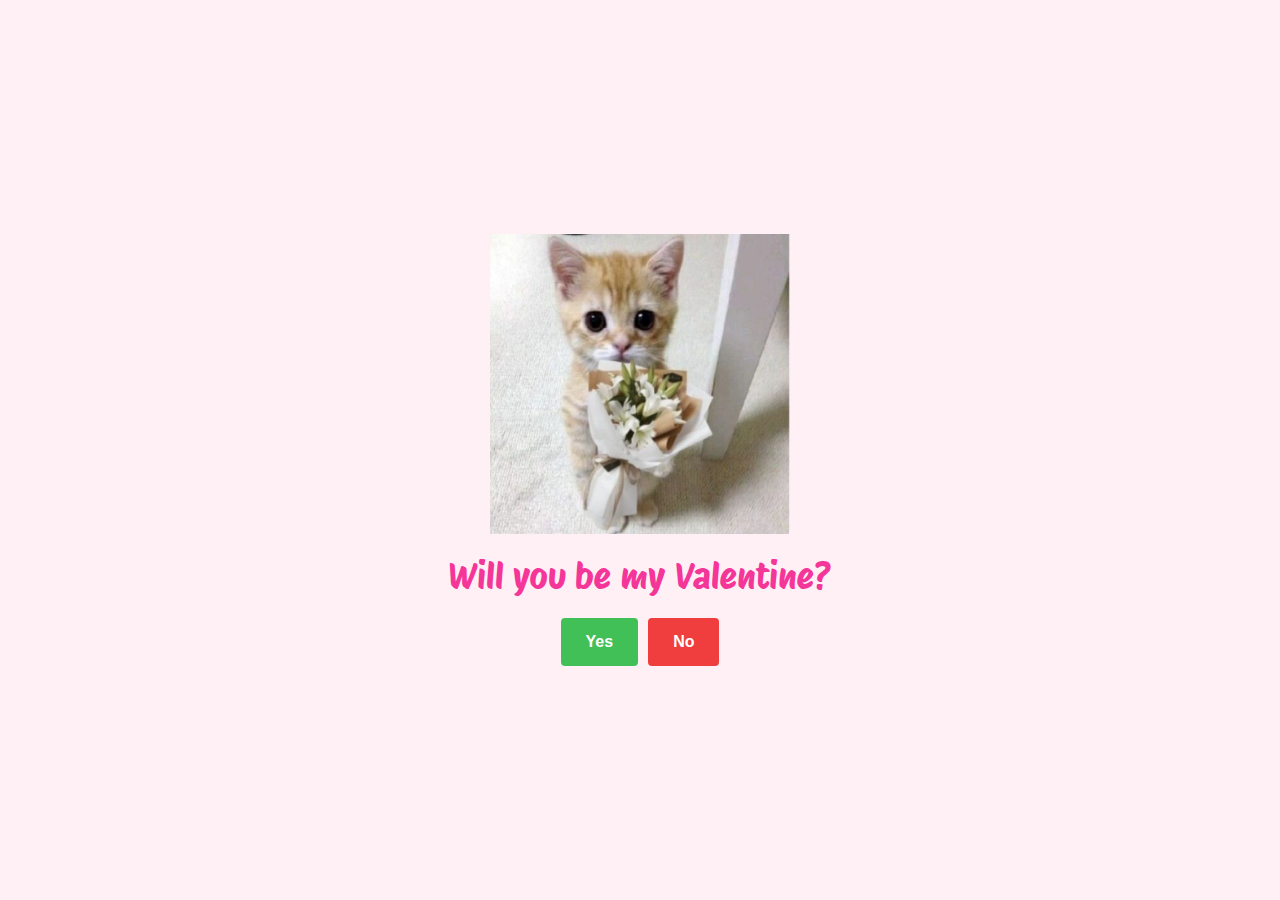
<file: _be-my-valentine/index.html>
<!DOCTYPE html>
<html lang="en">
  <head>
    <meta charset="UTF-8" />
    <meta name="viewport" content="width=device-width, initial-scale=1.0" />
    <link rel="preconnect" href="https://fonts.googleapis.com" />
    <link rel="preconnect" href="https://fonts.gstatic.com" crossorigin />
    <link
      href="https://fonts.googleapis.com/css2?family=Protest+Riot&display=swap"
      rel="stylesheet"
    />
    <link rel="stylesheet" href="style.css" />
    <title>Valentine</title>
  </head>
  <body>
    <main class="container">
      <img class="cat-img" src="img/cat-0.jpg" alt="Picture of a cat" />
      <p class="title">Will you be my Valentine?</p>
      <div class="buttons">
        <button type="button" class="btn btn--yes">Yes</button>
        <button type="button" class="btn btn--no">No</button>
      </div>
    </main>

    <script type="module" src="script.js"></script>
  </body>
</html>
</file>
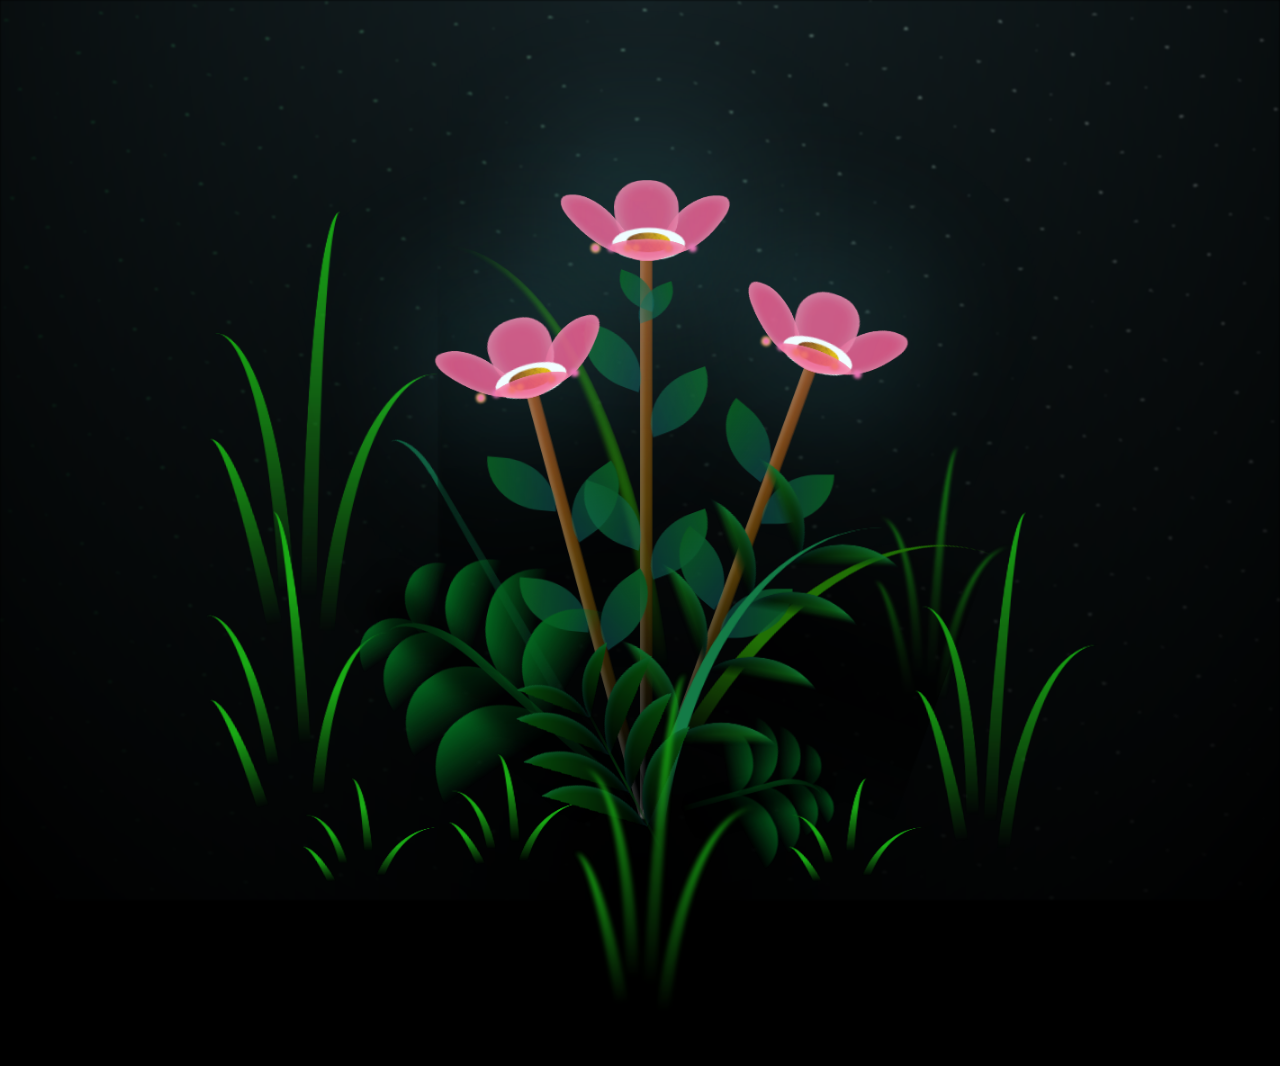
<file: flowers/index.html>
<!DOCTYPE html>
<html lang="en">
<head>
    <meta charset="UTF-8">
    <meta http-equiv="X-UA-Compatible" content="IE=edge">
    <meta name="viewport" content="width=device-width, initial-scale=1.0">
    <link rel="stylesheet" href="css/main.css">
    <link rel="icon" href="img/flowers.png" type="image/x-icon">
    <title>flowers</title>
</head>
<body class="container">
    <div class="night"></div>
    <div class="flowers">
      <div class="flower flower--1">
        <div class="flower__leafs flower__leafs--1">
          <div class="flower__leaf flower__leaf--1"></div>
          <div class="flower__leaf flower__leaf--2"></div>
          <div class="flower__leaf flower__leaf--3"></div>
          <div class="flower__leaf flower__leaf--4"></div>
          <div class="flower__white-circle"></div>
  
          <div class="flower__light flower__light--1"></div>
          <div class="flower__light flower__light--2"></div>
          <div class="flower__light flower__light--3"></div>
          <div class="flower__light flower__light--4"></div>
          <div class="flower__light flower__light--5"></div>
          <div class="flower__light flower__light--6"></div>
          <div class="flower__light flower__light--7"></div>
          <div class="flower__light flower__light--8"></div>
  
        </div>
        <div class="flower__line">
          <div class="flower__line__leaf flower__line__leaf--1"></div>
          <div class="flower__line__leaf flower__line__leaf--2"></div>
          <div class="flower__line__leaf flower__line__leaf--3"></div>
          <div class="flower__line__leaf flower__line__leaf--4"></div>
          <div class="flower__line__leaf flower__line__leaf--5"></div>
          <div class="flower__line__leaf flower__line__leaf--6"></div>
        </div>
      </div>
  
      <div class="flower flower--2">
        <div class="flower__leafs flower__leafs--2">
          <div class="flower__leaf flower__leaf--1"></div>
          <div class="flower__leaf flower__leaf--2"></div>
          <div class="flower__leaf flower__leaf--3"></div>
          <div class="flower__leaf flower__leaf--4"></div>
          <div class="flower__white-circle"></div>
  
          <div class="flower__light flower__light--1"></div>
          <div class="flower__light flower__light--2"></div>
          <div class="flower__light flower__light--3"></div>
          <div class="flower__light flower__light--4"></div>
          <div class="flower__light flower__light--5"></div>
          <div class="flower__light flower__light--6"></div>
          <div class="flower__light flower__light--7"></div>
          <div class="flower__light flower__light--8"></div>
  
        </div>
        <div class="flower__line">
          <div class="flower__line__leaf flower__line__leaf--1"></div>
          <div class="flower__line__leaf flower__line__leaf--2"></div>
          <div class="flower__line__leaf flower__line__leaf--3"></div>
          <div class="flower__line__leaf flower__line__leaf--4"></div>
        </div>
      </div>
  
      <div class="flower flower--3">
        <div class="flower__leafs flower__leafs--3">
          <div class="flower__leaf flower__leaf--1"></div>
          <div class="flower__leaf flower__leaf--2"></div>
          <div class="flower__leaf flower__leaf--3"></div>
          <div class="flower__leaf flower__leaf--4"></div>
          <div class="flower__white-circle"></div>
  
          <div class="flower__light flower__light--1"></div>
          <div class="flower__light flower__light--2"></div>
          <div class="flower__light flower__light--3"></div>
          <div class="flower__light flower__light--4"></div>
          <div class="flower__light flower__light--5"></div>
          <div class="flower__light flower__light--6"></div>
          <div class="flower__light flower__light--7"></div>
          <div class="flower__light flower__light--8"></div>
  
        </div>
        <div class="flower__line">
          <div class="flower__line__leaf flower__line__leaf--1"></div>
          <div class="flower__line__leaf flower__line__leaf--2"></div>
          <div class="flower__line__leaf flower__line__leaf--3"></div>
          <div class="flower__line__leaf flower__line__leaf--4"></div>
        </div>
      </div>
  
      <div class="grow-ans" style="--d:1.2s">
        <div class="flower__g-long">
          <div class="flower__g-long__top"></div>
          <div class="flower__g-long__bottom"></div>
        </div>
      </div>
  
      <div class="growing-grass">
        <div class="flower__grass flower__grass--1">
          <div class="flower__grass--top"></div>
          <div class="flower__grass--bottom"></div>
          <div class="flower__grass__leaf flower__grass__leaf--1"></div>
          <div class="flower__grass__leaf flower__grass__leaf--2"></div>
          <div class="flower__grass__leaf flower__grass__leaf--3"></div>
          <div class="flower__grass__leaf flower__grass__leaf--4"></div>
          <div class="flower__grass__leaf flower__grass__leaf--5"></div>
          <div class="flower__grass__leaf flower__grass__leaf--6"></div>
          <div class="flower__grass__leaf flower__grass__leaf--7"></div>
          <div class="flower__grass__leaf flower__grass__leaf--8"></div>
          <div class="flower__grass__overlay"></div>
        </div>
      </div>
  
      <div class="growing-grass">
        <div class="flower__grass flower__grass--2">
          <div class="flower__grass--top"></div>
          <div class="flower__grass--bottom"></div>
          <div class="flower__grass__leaf flower__grass__leaf--1"></div>
          <div class="flower__grass__leaf flower__grass__leaf--2"></div>
          <div class="flower__grass__leaf flower__grass__leaf--3"></div>
          <div class="flower__grass__leaf flower__grass__leaf--4"></div>
          <div class="flower__grass__leaf flower__grass__leaf--5"></div>
          <div class="flower__grass__leaf flower__grass__leaf--6"></div>
          <div class="flower__grass__leaf flower__grass__leaf--7"></div>
          <div class="flower__grass__leaf flower__grass__leaf--8"></div>
          <div class="flower__grass__overlay"></div>
        </div>
      </div>
  
      <div class="grow-ans" style="--d:2.4s">
        <div class="flower__g-right flower__g-right--1">
          <div class="leaf"></div>
        </div>
      </div>
  
      <div class="grow-ans" style="--d:2.8s">
        <div class="flower__g-right flower__g-right--2">
          <div class="leaf"></div>
        </div>
      </div>
  
      <div class="grow-ans" style="--d:2.8s">
        <div class="flower__g-front">
          <div class="flower__g-front__leaf-wrapper flower__g-front__leaf-wrapper--1">
            <div class="flower__g-front__leaf"></div>
          </div>
          <div class="flower__g-front__leaf-wrapper flower__g-front__leaf-wrapper--2">
            <div class="flower__g-front__leaf"></div>
          </div>
          <div class="flower__g-front__leaf-wrapper flower__g-front__leaf-wrapper--3">
            <div class="flower__g-front__leaf"></div>
          </div>
          <div class="flower__g-front__leaf-wrapper flower__g-front__leaf-wrapper--4">
            <div class="flower__g-front__leaf"></div>
          </div>
          <div class="flower__g-front__leaf-wrapper flower__g-front__leaf-wrapper--5">
            <div class="flower__g-front__leaf"></div>
          </div>
          <div class="flower__g-front__leaf-wrapper flower__g-front__leaf-wrapper--6">
            <div class="flower__g-front__leaf"></div>
          </div>
          <div class="flower__g-front__leaf-wrapper flower__g-front__leaf-wrapper--7">
            <div class="flower__g-front__leaf"></div>
          </div>
          <div class="flower__g-front__leaf-wrapper flower__g-front__leaf-wrapper--8">
            <div class="flower__g-front__leaf"></div>
          </div>
          <div class="flower__g-front__line"></div>
        </div>
      </div>
  
      <div class="grow-ans" style="--d:3.2s">
        <div class="flower__g-fr">
          <div class="leaf"></div>
          <div class="flower__g-fr__leaf flower__g-fr__leaf--1"></div>
          <div class="flower__g-fr__leaf flower__g-fr__leaf--2"></div>
          <div class="flower__g-fr__leaf flower__g-fr__leaf--3"></div>
          <div class="flower__g-fr__leaf flower__g-fr__leaf--4"></div>
          <div class="flower__g-fr__leaf flower__g-fr__leaf--5"></div>
          <div class="flower__g-fr__leaf flower__g-fr__leaf--6"></div>
          <div class="flower__g-fr__leaf flower__g-fr__leaf--7"></div>
          <div class="flower__g-fr__leaf flower__g-fr__leaf--8"></div>
        </div>
      </div>
  
      <div class="long-g long-g--0">
        <div class="grow-ans" style="--d:3s">
          <div class="leaf leaf--0"></div>
        </div>
        <div class="grow-ans" style="--d:2.2s">
          <div class="leaf leaf--1"></div>
        </div>
        <div class="grow-ans" style="--d:3.4s">
          <div class="leaf leaf--2"></div>
        </div>
        <div class="grow-ans" style="--d:3.6s">
          <div class="leaf leaf--3"></div>
        </div>
      </div>
  
      <div class="long-g long-g--1">
        <div class="grow-ans" style="--d:3.6s">
          <div class="leaf leaf--0"></div>
        </div>
        <div class="grow-ans" style="--d:3.8s">
          <div class="leaf leaf--1"></div>
        </div>
        <div class="grow-ans" style="--d:4s">
          <div class="leaf leaf--2"></div>
        </div>
        <div class="grow-ans" style="--d:4.2s">
          <div class="leaf leaf--3"></div>
        </div>
      </div>
  
      <div class="long-g long-g--2">
        <div class="grow-ans" style="--d:4s">
          <div class="leaf leaf--0"></div>
        </div>
        <div class="grow-ans" style="--d:4.2s">
          <div class="leaf leaf--1"></div>
        </div>
        <div class="grow-ans" style="--d:4.4s">
          <div class="leaf leaf--2"></div>
        </div>
        <div class="grow-ans" style="--d:4.6s">
          <div class="leaf leaf--3"></div>
        </div>
      </div>
  
      <div class="long-g long-g--3">
        <div class="grow-ans" style="--d:4s">
          <div class="leaf leaf--0"></div>
        </div>
        <div class="grow-ans" style="--d:4.2s">
          <div class="leaf leaf--1"></div>
        </div>
        <div class="grow-ans" style="--d:3s">
          <div class="leaf leaf--2"></div>
        </div>
        <div class="grow-ans" style="--d:3.6s">
          <div class="leaf leaf--3"></div>
        </div>
      </div>
  
      <div class="long-g long-g--4">
        <div class="grow-ans" style="--d:4s">
          <div class="leaf leaf--0"></div>
        </div>
        <div class="grow-ans" style="--d:4.2s">
          <div class="leaf leaf--1"></div>
        </div>
        <div class="grow-ans" style="--d:3s">
          <div class="leaf leaf--2"></div>
        </div>
        <div class="grow-ans" style="--d:3.6s">
          <div class="leaf leaf--3"></div>
        </div>
      </div>
  
      <div class="long-g long-g--5">
        <div class="grow-ans" style="--d:4s">
          <div class="leaf leaf--0"></div>
        </div>
        <div class="grow-ans" style="--d:4.2s">
          <div class="leaf leaf--1"></div>
        </div>
        <div class="grow-ans" style="--d:3s">
          <div class="leaf leaf--2"></div>
        </div>
        <div class="grow-ans" style="--d:3.6s">
          <div class="leaf leaf--3"></div>
        </div>
      </div>
  
      <div class="long-g long-g--6">
        <div class="grow-ans" style="--d:4.2s">
          <div class="leaf leaf--0"></div>
        </div>
        <div class="grow-ans" style="--d:4.4s">
          <div class="leaf leaf--1"></div>
        </div>
        <div class="grow-ans" style="--d:4.6s">
          <div class="leaf leaf--2"></div>
        </div>
        <div class="grow-ans" style="--d:4.8s">
          <div class="leaf leaf--3"></div>
        </div>
      </div>
  
      <div class="long-g long-g--7">
        <div class="grow-ans" style="--d:3s">
          <div class="leaf leaf--0"></div>
        </div>
        <div class="grow-ans" style="--d:3.2s">
          <div class="leaf leaf--1"></div>
        </div>
        <div class="grow-ans" style="--d:3.5s">
          <div class="leaf leaf--2"></div>
        </div>
        <div class="grow-ans" style="--d:3.6s">
          <div class="leaf leaf--3"></div>
        </div>
      </div>
    </div>
    
    <script src="main.js"></script>
  </body>
</html>
</file>
<file: _be-my-valentine/style.css>
* {
  margin: 0;
  padding: 0;
  box-sizing: border-box;
}

html {
  font-size: 62.5%;
}

body {
  background-color: #fff0f6;
  font-family: "Protest Riot", sans-serif;
}

.container {
  height: 100vh;
  margin: 0 auto;

  display: flex;
  flex-direction: column;
  align-items: center;
  justify-content: center;
}

.cat-img {
  width: 30rem;
  height: 30rem;
  margin-bottom: 2rem;
}

.title {
  font-size: 3.6rem;
  color: #f53699;
  text-align: center;
  margin-bottom: 2rem;
}

.buttons {
  display: flex;
  flex-wrap: wrap;
  align-items: center;
  justify-content: center;

  gap: 1rem;
}

.btn {
  padding: 1.5rem 2.5rem;
  border: none;
  border-radius: 4px;

  color: white;
  font-size: 1.6rem;
  font-weight: 600;
  cursor: pointer;
  display: inline-block;
}

.btn--yes {
  background-color: #40c057;
}

.btn--no {
  background-color: #f03e3e;
}

.hidden {
  display: none;
}
</file>
<file: flowers/css/main.css>
*,
*::after,
*::before {
  padding: 0;
  margin: 0;
  box-sizing: border-box;
}

:root {
  --dark-color: #000;
}

body {
  display: flex;
  align-items: flex-end;
  justify-content: center;
  min-height: 100vh;
  background-color: var(--dark-color);
  overflow: hidden;
  perspective: 1000px;
}

.night {
  position: fixed;
  left: 50%;
  top: 0;
  transform: translateX(-50%);
  width: 100%;
  height: 100%;
  filter: blur(0.1vmin);
  background-image: radial-gradient(ellipse at top, transparent 0%, var(--dark-color)), radial-gradient(ellipse at bottom, var(--dark-color), rgba(145, 233, 255, 0.2)), repeating-linear-gradient(220deg, rgb(0, 0, 0) 0px, rgb(0, 0, 0) 19px, transparent 19px, transparent 22px), repeating-linear-gradient(189deg, rgb(0, 0, 0) 0px, rgb(0, 0, 0) 19px, transparent 19px, transparent 22px), repeating-linear-gradient(148deg, rgb(0, 0, 0) 0px, rgb(0, 0, 0) 19px, transparent 19px, transparent 22px), linear-gradient(90deg, rgb(7, 107, 42), rgb(240, 240, 240));
}

.flowers {
  position: relative;
  transform: scale(0.9);
}

.flower {
  position: absolute;
  bottom: 10vmin;
  transform-origin: bottom center;
  z-index: 10;
  --fl-speed: 0.3s;
}
.flower--1 {
  -webkit-animation: moving-flower-1 4s linear infinite;
          animation: moving-flower-1 4s linear infinite;
}
.flower--1 .flower__line {
  height: 70vmin;
  -webkit-animation-delay: 0.3s;
          animation-delay: 0.3s;
}
.flower--1 .flower__line__leaf--1 {
  -webkit-animation: blooming-leaf-right var(--fl-speed) 1.6s backwards;
          animation: blooming-leaf-right var(--fl-speed) 1.6s backwards;
}
.flower--1 .flower__line__leaf--2 {
  -webkit-animation: blooming-leaf-right var(--fl-speed) 1.4s backwards;
          animation: blooming-leaf-right var(--fl-speed) 1.4s backwards;
}
.flower--1 .flower__line__leaf--3 {
  -webkit-animation: blooming-leaf-left var(--fl-speed) 1.2s backwards;
          animation: blooming-leaf-left var(--fl-speed) 1.2s backwards;
}
.flower--1 .flower__line__leaf--4 {
  -webkit-animation: blooming-leaf-left var(--fl-speed) 1s backwards;
          animation: blooming-leaf-left var(--fl-speed) 1s backwards;
}
.flower--1 .flower__line__leaf--5 {
  -webkit-animation: blooming-leaf-right var(--fl-speed) 1.8s backwards;
          animation: blooming-leaf-right var(--fl-speed) 1.8s backwards;
}
.flower--1 .flower__line__leaf--6 {
  -webkit-animation: blooming-leaf-left var(--fl-speed) 2s backwards;
          animation: blooming-leaf-left var(--fl-speed) 2s backwards;
}
.flower--2 {
  left: 50%;
  transform: rotate(20deg);
  -webkit-animation: moving-flower-2 4s linear infinite;
          animation: moving-flower-2 4s linear infinite;
}
.flower--2 .flower__line {
  height: 60vmin;
  -webkit-animation-delay: 0.6s;
          animation-delay: 0.6s;
}
.flower--2 .flower__line__leaf--1 {
  -webkit-animation: blooming-leaf-right var(--fl-speed) 1.9s backwards;
          animation: blooming-leaf-right var(--fl-speed) 1.9s backwards;
}
.flower--2 .flower__line__leaf--2 {
  -webkit-animation: blooming-leaf-right var(--fl-speed) 1.7s backwards;
          animation: blooming-leaf-right var(--fl-speed) 1.7s backwards;
}
.flower--2 .flower__line__leaf--3 {
  -webkit-animation: blooming-leaf-left var(--fl-speed) 1.5s backwards;
          animation: blooming-leaf-left var(--fl-speed) 1.5s backwards;
}
.flower--2 .flower__line__leaf--4 {
  -webkit-animation: blooming-leaf-left var(--fl-speed) 1.3s backwards;
          animation: blooming-leaf-left var(--fl-speed) 1.3s backwards;
}
.flower--3 {
  left: 50%;
  transform: rotate(-15deg);
  -webkit-animation: moving-flower-3 4s linear infinite;
          animation: moving-flower-3 4s linear infinite;
}
.flower--3 .flower__line {
  -webkit-animation-delay: 0.9s;
          animation-delay: 0.9s;
}
.flower--3 .flower__line__leaf--1 {
  -webkit-animation: blooming-leaf-right var(--fl-speed) 2.5s backwards;
          animation: blooming-leaf-right var(--fl-speed) 2.5s backwards;
}
.flower--3 .flower__line__leaf--2 {
  -webkit-animation: blooming-leaf-right var(--fl-speed) 2.3s backwards;
          animation: blooming-leaf-right var(--fl-speed) 2.3s backwards;
}
.flower--3 .flower__line__leaf--3 {
  -webkit-animation: blooming-leaf-left var(--fl-speed) 2.1s backwards;
          animation: blooming-leaf-left var(--fl-speed) 2.1s backwards;
}
.flower--3 .flower__line__leaf--4 {
  -webkit-animation: blooming-leaf-left var(--fl-speed) 1.9s backwards;
          animation: blooming-leaf-left var(--fl-speed) 1.9s backwards;
}
.flower__leafs {
  position: relative;
  -webkit-animation: blooming-flower 2s backwards;
          animation: blooming-flower 2s backwards;
}
.flower__leafs--1 {
  -webkit-animation-delay: 1.1s;
          animation-delay: 1.1s;
}
.flower__leafs--2 {
  -webkit-animation-delay: 1.4s;
          animation-delay: 1.4s;
}
.flower__leafs--3 {
  -webkit-animation-delay: 1.7s;
          animation-delay: 1.7s;
}
.flower__leafs::after {
  content: "";
  position: absolute;
  left: 0;
  top: 0;
  transform: translate(-50%, -100%);
  width: 8vmin;
  height: 8vmin;
  background-color: #6bf0ff;
  filter: blur(10vmin);
}
.flower__leaf {
  position: absolute;
  bottom: 0;
  left: 50%;
  width: 8vmin;
  height: 11vmin;
  border-radius: 51% 49% 47% 53%/44% 45% 55% 69%;
  background-color: #f672b0;
  background-image: linear-gradient(to top, #ee5286, #ee5286);
  transform-origin: bottom center;
  opacity: 0.9;
  box-shadow: inset 0 0 2vmin rgba(255, 255, 255, 0.5);
}
.flower__leaf--1 {
  transform: translate(-10%, 1%) rotateY(40deg) rotateX(-50deg);
}
.flower__leaf--2 {
  transform: translate(-50%, -4%) rotateX(40deg);
}
.flower__leaf--3 {
  transform: translate(-90%, 0%) rotateY(45deg) rotateX(50deg);
}
.flower__leaf--4 {
  width: 8vmin;
  height: 8vmin;
  transform-origin: bottom left;
  border-radius: 4vmin 10vmin 4vmin 4vmin;
  transform: translate(0%, 18%) rotateX(70deg) rotate(-43deg);
  background-image: linear-gradient(to top, #ee5286, #ee5286);
  z-index: 1;
  opacity: 0.8;
}
.flower__white-circle {
  position: absolute;
  left: -3.5vmin;
  top: -3vmin;
  width: 9vmin;
  height: 4vmin;
  border-radius: 50%;
  background-color: #fff;
}
.flower__white-circle::after {
  content: "";
  position: absolute;
  left: 50%;
  top: 45%;
  transform: translate(-50%, -50%);
  width: 60%;
  height: 60%;
  border-radius: inherit;
  background-image: repeating-linear-gradient(135deg, rgba(0, 0, 0, 0.03) 0px, rgba(0, 0, 0, 0.03) 1px, transparent 1px, transparent 12px), repeating-linear-gradient(45deg, rgba(0, 0, 0, 0.03) 0px, rgba(0, 0, 0, 0.03) 1px, transparent 1px, transparent 12px), repeating-linear-gradient(67.5deg, rgba(0, 0, 0, 0.03) 0px, rgba(0, 0, 0, 0.03) 1px, transparent 1px, transparent 12px), repeating-linear-gradient(135deg, rgba(0, 0, 0, 0.03) 0px, rgba(0, 0, 0, 0.03) 1px, transparent 1px, transparent 12px), repeating-linear-gradient(45deg, rgba(0, 0, 0, 0.03) 0px, rgba(0, 0, 0, 0.03) 1px, transparent 1px, transparent 12px), repeating-linear-gradient(112.5deg, rgba(0, 0, 0, 0.03) 0px, rgba(0, 0, 0, 0.03) 1px, transparent 1px, transparent 12px), repeating-linear-gradient(112.5deg, rgba(0, 0, 0, 0.03) 0px, rgba(0, 0, 0, 0.03) 1px, transparent 1px, transparent 12px), repeating-linear-gradient(45deg, rgba(0, 0, 0, 0.03) 0px, rgba(0, 0, 0, 0.03) 1px, transparent 1px, transparent 12px), repeating-linear-gradient(22.5deg, rgba(0, 0, 0, 0.03) 0px, rgba(0, 0, 0, 0.03) 1px, transparent 1px, transparent 12px), repeating-linear-gradient(45deg, rgba(0, 0, 0, 0.03) 0px, rgba(0, 0, 0, 0.03) 1px, transparent 1px, transparent 12px), repeating-linear-gradient(22.5deg, rgba(0, 0, 0, 0.03) 0px, rgba(0, 0, 0, 0.03) 1px, transparent 1px, transparent 12px), repeating-linear-gradient(135deg, rgba(0, 0, 0, 0.03) 0px, rgba(0, 0, 0, 0.03) 1px, transparent 1px, transparent 12px), repeating-linear-gradient(157.5deg, rgba(0, 0, 0, 0.03) 0px, rgba(0, 0, 0, 0.03) 1px, transparent 1px, transparent 12px), repeating-linear-gradient(67.5deg, rgba(0, 0, 0, 0.03) 0px, rgba(0, 0, 0, 0.03) 1px, transparent 1px, transparent 12px), repeating-linear-gradient(67.5deg, rgba(0, 0, 0, 0.03) 0px, rgba(0, 0, 0, 0.03) 1px, transparent 1px, transparent 12px), linear-gradient(90deg, rgb(127, 47, 21), rgb(255, 206, 0));
}
.flower__line {
  height: 55vmin;
  width: 1.5vmin;
  background-image: linear-gradient(to left, rgba(0, 0, 0, 0.2), transparent, rgba(255, 255, 255, 0.2)), linear-gradient(to top, transparent 10%, #583e08, #944415);
  box-shadow: inset 0 0 2px rgba(0, 0, 0, 0.5);
  -webkit-animation: grow-flower-tree 4s backwards;
          animation: grow-flower-tree 4s backwards;
}
.flower__line__leaf {
  --w: 7vmin;
  --h: calc(var(--w) + 2vmin);
  position: absolute;
  top: 20%;
  left: 90%;
  width: var(--w);
  height: var(--h);
  border-top-right-radius: var(--h);
  border-bottom-left-radius: var(--h);
  background-image: linear-gradient(to top, rgba(20, 117, 122, 0.4), #095721);
}
.flower__line__leaf--1 {
  transform: rotate(70deg) rotateY(30deg);
}
.flower__line__leaf--2 {
  top: 45%;
  transform: rotate(70deg) rotateY(30deg);
}
.flower__line__leaf--3, .flower__line__leaf--4, .flower__line__leaf--6 {
  border-top-right-radius: 0;
  border-bottom-left-radius: 0;
  border-top-left-radius: var(--h);
  border-bottom-right-radius: var(--h);
  left: -460%;
  top: 12%;
  transform: rotate(-70deg) rotateY(30deg);
}
.flower__line__leaf--4 {
  top: 40%;
}
.flower__line__leaf--5 {
  top: 0;
  transform-origin: left;
  transform: rotate(70deg) rotateY(30deg) scale(0.6);
}
.flower__line__leaf--6 {
  top: -2%;
  left: -450%;
  transform-origin: right;
  transform: rotate(-70deg) rotateY(30deg) scale(0.6);
}
.flower__light {
  position: absolute;
  bottom: 0vmin;
  width: 1vmin;
  height: 1vmin;
  background-color: rgb(255, 251, 0);
  border-radius: 50%;
  filter: blur(0.2vmin);
  -webkit-animation: light-ans 4s linear infinite backwards;
          animation: light-ans 4s linear infinite backwards;
}
.flower__light:nth-child(odd) {
  background-color: #f76baf;
}
.flower__light--1 {
  left: -2vmin;
  -webkit-animation-delay: 1s;
          animation-delay: 1s;
}
.flower__light--2 {
  left: 3vmin;
  -webkit-animation-delay: 0.5s;
          animation-delay: 0.5s;
}
.flower__light--3 {
  left: -6vmin;
  -webkit-animation-delay: 0.3s;
          animation-delay: 0.3s;
}
.flower__light--4 {
  left: 6vmin;
  -webkit-animation-delay: 0.9s;
          animation-delay: 0.9s;
}
.flower__light--5 {
  left: -1vmin;
  -webkit-animation-delay: 1.5s;
          animation-delay: 1.5s;
}
.flower__light--6 {
  left: -4vmin;
  -webkit-animation-delay: 3s;
          animation-delay: 3s;
}
.flower__light--7 {
  left: 3vmin;
  -webkit-animation-delay: 2s;
          animation-delay: 2s;
}
.flower__light--8 {
  left: -6vmin;
  -webkit-animation-delay: 3.5s;
          animation-delay: 3.5s;
}
.flower__grass {
  --c: #04661f;
  --line-w: 1.5vmin;
  position: absolute;
  bottom: 12vmin;
  left: -7vmin;
  display: flex;
  flex-direction: column;
  align-items: flex-end;
  z-index: 20;
  transform-origin: bottom center;
  transform: rotate(-48deg) rotateY(40deg);
}
.flower__grass--1 {
  -webkit-animation: moving-grass 2s linear infinite;
          animation: moving-grass 2s linear infinite;
}
.flower__grass--2 {
  left: 2vmin;
  bottom: 10vmin;
  transform: scale(0.5) rotate(75deg) rotateX(10deg) rotateY(-200deg);
  opacity: 0.8;
  z-index: 0;
  -webkit-animation: moving-grass--2 1.5s linear infinite;
          animation: moving-grass--2 1.5s linear infinite;
}
.flower__grass--top {
  width: 7vmin;
  height: 10vmin;
  border-top-right-radius: 100%;
  border-right: var(--line-w) solid var(--c);
  transform-origin: bottom center;
  transform: rotate(-2deg);
}
.flower__grass--bottom {
  margin-top: -2px;
  width: var(--line-w);
  height: 25vmin;
  background-image: linear-gradient(to top, transparent, var(--c));
}
.flower__grass__leaf {
  --size: 10vmin;
  position: absolute;
  width: calc(var(--size) * 2.1);
  height: var(--size);
  border-top-left-radius: var(--size);
  border-top-right-radius: var(--size);
  background-image: linear-gradient(to top, transparent, transparent 30%, var(--c));
  z-index: 100;
}
.flower__grass__leaf--1 {
  top: -6%;
  left: 30%;
  --size: 6vmin;
  transform: rotate(-20deg);
  -webkit-animation: growing-grass-ans--1 2s 2.6s backwards;
          animation: growing-grass-ans--1 2s 2.6s backwards;
}
@-webkit-keyframes growing-grass-ans--1 {
  0% {
    transform-origin: bottom left;
    transform: rotate(-20deg) scale(0);
  }
}
@keyframes growing-grass-ans--1 {
  0% {
    transform-origin: bottom left;
    transform: rotate(-20deg) scale(0);
  }
}
.flower__grass__leaf--2 {
  top: -5%;
  left: -110%;
  --size: 6vmin;
  transform: rotate(10deg);
  -webkit-animation: growing-grass-ans--2 2s 2.4s linear backwards;
          animation: growing-grass-ans--2 2s 2.4s linear backwards;
}
@-webkit-keyframes growing-grass-ans--2 {
  0% {
    transform-origin: bottom right;
    transform: rotate(10deg) scale(0);
  }
}
@keyframes growing-grass-ans--2 {
  0% {
    transform-origin: bottom right;
    transform: rotate(10deg) scale(0);
  }
}
.flower__grass__leaf--3 {
  top: 5%;
  left: 60%;
  --size: 8vmin;
  transform: rotate(-18deg) rotateX(-20deg);
  -webkit-animation: growing-grass-ans--3 2s 2.2s linear backwards;
          animation: growing-grass-ans--3 2s 2.2s linear backwards;
}
@-webkit-keyframes growing-grass-ans--3 {
  0% {
    transform-origin: bottom left;
    transform: rotate(-18deg) rotateX(-20deg) scale(0);
  }
}
@keyframes growing-grass-ans--3 {
  0% {
    transform-origin: bottom left;
    transform: rotate(-18deg) rotateX(-20deg) scale(0);
  }
}
.flower__grass__leaf--4 {
  top: 6%;
  left: -135%;
  --size: 8vmin;
  transform: rotate(2deg);
  -webkit-animation: growing-grass-ans--4 2s 2s linear backwards;
          animation: growing-grass-ans--4 2s 2s linear backwards;
}
@-webkit-keyframes growing-grass-ans--4 {
  0% {
    transform-origin: bottom right;
    transform: rotate(2deg) scale(0);
  }
}
@keyframes growing-grass-ans--4 {
  0% {
    transform-origin: bottom right;
    transform: rotate(2deg) scale(0);
  }
}
.flower__grass__leaf--5 {
  top: 20%;
  left: 60%;
  --size: 10vmin;
  transform: rotate(-24deg) rotateX(-20deg);
  -webkit-animation: growing-grass-ans--5 2s 1.8s linear backwards;
          animation: growing-grass-ans--5 2s 1.8s linear backwards;
}
@-webkit-keyframes growing-grass-ans--5 {
  0% {
    transform-origin: bottom left;
    transform: rotate(-24deg) rotateX(-20deg) scale(0);
  }
}
@keyframes growing-grass-ans--5 {
  0% {
    transform-origin: bottom left;
    transform: rotate(-24deg) rotateX(-20deg) scale(0);
  }
}
.flower__grass__leaf--6 {
  top: 22%;
  left: -180%;
  --size: 10vmin;
  transform: rotate(10deg);
  -webkit-animation: growing-grass-ans--6 2s 1.6s linear backwards;
          animation: growing-grass-ans--6 2s 1.6s linear backwards;
}
@-webkit-keyframes growing-grass-ans--6 {
  0% {
    transform-origin: bottom right;
    transform: rotate(10deg) scale(0);
  }
}
@keyframes growing-grass-ans--6 {
  0% {
    transform-origin: bottom right;
    transform: rotate(10deg) scale(0);
  }
}
.flower__grass__leaf--7 {
  top: 39%;
  left: 70%;
  --size: 10vmin;
  transform: rotate(-10deg);
  -webkit-animation: growing-grass-ans--7 2s 1.4s linear backwards;
          animation: growing-grass-ans--7 2s 1.4s linear backwards;
}
@-webkit-keyframes growing-grass-ans--7 {
  0% {
    transform-origin: bottom left;
    transform: rotate(-10deg) scale(0);
  }
}
@keyframes growing-grass-ans--7 {
  0% {
    transform-origin: bottom left;
    transform: rotate(-10deg) scale(0);
  }
}
.flower__grass__leaf--8 {
  top: 40%;
  left: -215%;
  --size: 11vmin;
  transform: rotate(10deg);
  -webkit-animation: growing-grass-ans--8 2s 1.2s linear backwards;
          animation: growing-grass-ans--8 2s 1.2s linear backwards;
}
@-webkit-keyframes growing-grass-ans--8 {
  0% {
    transform-origin: bottom right;
    transform: rotate(10deg) scale(0);
  }
}
@keyframes growing-grass-ans--8 {
  0% {
    transform-origin: bottom right;
    transform: rotate(10deg) scale(0);
  }
}
.flower__grass__overlay {
  position: absolute;
  top: -10%;
  right: 0%;
  width: 100%;
  height: 100%;
  background-color: rgba(0, 0, 0, 0.6);
  filter: blur(1.5vmin);
  z-index: 100;
}
.flower__g-long {
  --w: 2vmin;
  --h: 6vmin;
  --c: #0e5b3c;
  position: absolute;
  bottom: 10vmin;
  left: -3vmin;
  transform-origin: bottom center;
  transform: rotate(-30deg) rotateY(-20deg);
  display: flex;
  flex-direction: column;
  align-items: flex-end;
  -webkit-animation: flower-g-long-ans 3s linear infinite;
          animation: flower-g-long-ans 3s linear infinite;
}
@-webkit-keyframes flower-g-long-ans {
  0%, 100% {
    transform: rotate(-30deg) rotateY(-20deg);
  }
  50% {
    transform: rotate(-32deg) rotateY(-20deg);
  }
}
@keyframes flower-g-long-ans {
  0%, 100% {
    transform: rotate(-30deg) rotateY(-20deg);
  }
  50% {
    transform: rotate(-32deg) rotateY(-20deg);
  }
}
.flower__g-long__top {
  top: calc(var(--h) * -1);
  width: calc(var(--w) + 1vmin);
  height: var(--h);
  border-top-right-radius: 100%;
  border-right: 0.7vmin solid var(--c);
  transform: translate(-0.7vmin, 1vmin);
}
.flower__g-long__bottom {
  width: var(--w);
  height: 50vmin;
  transform-origin: bottom center;
  background-image: linear-gradient(to top, transparent 30%, var(--c));
  box-shadow: inset 0 0 2px rgba(0, 0, 0, 0.5);
  -webkit-clip-path: polygon(35% 0, 65% 1%, 100% 100%, 0% 100%);
          clip-path: polygon(35% 0, 65% 1%, 100% 100%, 0% 100%);
}
.flower__g-right {
  position: absolute;
  bottom: 6vmin;
  left: -2vmin;
  transform-origin: bottom left;
  transform: rotate(20deg);
}
.flower__g-right .leaf {
  width: 30vmin;
  height: 50vmin;
  border-top-left-radius: 100%;
  border-left: 2vmin solid #217005;
  background-image: linear-gradient(to bottom, transparent, var(--dark-color) 60%);
  -webkit-mask-image: linear-gradient(to top, transparent 30%, #24803e 60%);
}
.flower__g-right--1 {
  -webkit-animation: flower-g-right-ans 2.5s linear infinite;
          animation: flower-g-right-ans 2.5s linear infinite;
}
.flower__g-right--2 {
  left: 5vmin;
  transform: rotateY(-180deg);
  -webkit-animation: flower-g-right-ans--2 3s linear infinite;
          animation: flower-g-right-ans--2 3s linear infinite;
}
.flower__g-right--2 .leaf {
  height: 75vmin;
  filter: blur(0.3vmin);
  opacity: 0.8;
}
@-webkit-keyframes flower-g-right-ans {
  0%, 100% {
    transform: rotate(20deg);
  }
  50% {
    transform: rotate(24deg) rotateX(-20deg);
  }
}
@keyframes flower-g-right-ans {
  0%, 100% {
    transform: rotate(20deg);
  }
  50% {
    transform: rotate(24deg) rotateX(-20deg);
  }
}
@-webkit-keyframes flower-g-right-ans--2 {
  0%, 100% {
    transform: rotateY(-180deg) rotate(0deg) rotateX(-20deg);
  }
  50% {
    transform: rotateY(-180deg) rotate(6deg) rotateX(-20deg);
  }
}
@keyframes flower-g-right-ans--2 {
  0%, 100% {
    transform: rotateY(-180deg) rotate(0deg) rotateX(-20deg);
  }
  50% {
    transform: rotateY(-180deg) rotate(6deg) rotateX(-20deg);
  }
}
.flower__g-front {
  position: absolute;
  bottom: 6vmin;
  left: 2.5vmin;
  z-index: 100;
  transform-origin: bottom center;
  transform: rotate(-28deg) rotateY(30deg) scale(1.04);
  -webkit-animation: flower__g-front-ans 2s linear infinite;
          animation: flower__g-front-ans 2s linear infinite;
}
@-webkit-keyframes flower__g-front-ans {
  0%, 100% {
    transform: rotate(-28deg) rotateY(30deg) scale(1.04);
  }
  50% {
    transform: rotate(-35deg) rotateY(40deg) scale(1.04);
  }
}
@keyframes flower__g-front-ans {
  0%, 100% {
    transform: rotate(-28deg) rotateY(30deg) scale(1.04);
  }
  50% {
    transform: rotate(-35deg) rotateY(40deg) scale(1.04);
  }
}
.flower__g-front__line {
  width: 0.3vmin;
  height: 20vmin;
  background-image: linear-gradient(to top, transparent, #042e0b, transparent 100%);
  position: relative;
}
.flower__g-front__leaf-wrapper {
  position: absolute;
  top: 0;
  left: 0;
  transform-origin: bottom left;
  transform: rotate(10deg);
}
.flower__g-front__leaf-wrapper:nth-child(even) {
  left: 0vmin;
  transform: rotateY(-180deg) rotate(5deg);
  -webkit-animation: flower__g-front__leaf-left-ans 1s ease-in backwards;
          animation: flower__g-front__leaf-left-ans 1s ease-in backwards;
}
.flower__g-front__leaf-wrapper:nth-child(odd) {
  -webkit-animation: flower__g-front__leaf-ans 1s ease-in backwards;
          animation: flower__g-front__leaf-ans 1s ease-in backwards;
}
.flower__g-front__leaf-wrapper--1 {
  top: -8vmin;
  transform: scale(0.7);
  -webkit-animation: flower__g-front__leaf-ans 1s 5.5s ease-in backwards !important;
          animation: flower__g-front__leaf-ans 1s 5.5s ease-in backwards !important;
}
.flower__g-front__leaf-wrapper--2 {
  top: -8vmin;
  transform: rotateY(-180deg) scale(0.7) !important;
  -webkit-animation: flower__g-front__leaf-left-ans-2 1s 4.6s ease-in backwards !important;
          animation: flower__g-front__leaf-left-ans-2 1s 4.6s ease-in backwards !important;
}
.flower__g-front__leaf-wrapper--3 {
  top: -3vmin;
  -webkit-animation: flower__g-front__leaf-ans 1s 4.6s ease-in backwards;
          animation: flower__g-front__leaf-ans 1s 4.6s ease-in backwards;
}
.flower__g-front__leaf-wrapper--4 {
  top: -3vmin;
  transform: rotateY(-180deg) scale(0.9) !important;
  -webkit-animation: flower__g-front__leaf-left-ans-2 1s 4.6s ease-in backwards !important;
          animation: flower__g-front__leaf-left-ans-2 1s 4.6s ease-in backwards !important;
}
@-webkit-keyframes flower__g-front__leaf-left-ans-2 {
  0% {
    transform: rotateY(-180deg) scale(0);
  }
}
@keyframes flower__g-front__leaf-left-ans-2 {
  0% {
    transform: rotateY(-180deg) scale(0);
  }
}
.flower__g-front__leaf-wrapper--5, .flower__g-front__leaf-wrapper--6 {
  top: 2vmin;
}
.flower__g-front__leaf-wrapper--7, .flower__g-front__leaf-wrapper--8 {
  top: 6.5vmin;
}
.flower__g-front__leaf-wrapper--2 {
  -webkit-animation-delay: 5.2s !important;
          animation-delay: 5.2s !important;
}
.flower__g-front__leaf-wrapper--3 {
  -webkit-animation-delay: 4.9s !important;
          animation-delay: 4.9s !important;
}
.flower__g-front__leaf-wrapper--5 {
  -webkit-animation-delay: 4.3s !important;
          animation-delay: 4.3s !important;
}
.flower__g-front__leaf-wrapper--6 {
  -webkit-animation-delay: 4.1s !important;
          animation-delay: 4.1s !important;
}
.flower__g-front__leaf-wrapper--7 {
  -webkit-animation-delay: 3.8s !important;
          animation-delay: 3.8s !important;
}
.flower__g-front__leaf-wrapper--8 {
  -webkit-animation-delay: 3.5s !important;
          animation-delay: 3.5s !important;
}
@-webkit-keyframes flower__g-front__leaf-ans {
  0% {
    transform: rotate(10deg) scale(0);
  }
}
@keyframes flower__g-front__leaf-ans {
  0% {
    transform: rotate(10deg) scale(0);
  }
}
@-webkit-keyframes flower__g-front__leaf-left-ans {
  0% {
    transform: rotateY(-180deg) rotate(5deg) scale(0);
  }
}
@keyframes flower__g-front__leaf-left-ans {
  0% {
    transform: rotateY(-180deg) rotate(5deg) scale(0);
  }
}
.flower__g-front__leaf {
  width: 10vmin;
  height: 10vmin;
  border-radius: 100% 0% 0% 100%/100% 100% 0% 0%;
  box-shadow: inset 0 2px 1vmin hsla(184deg, 97%, 58%, 0.2);
  background-image: linear-gradient(to bottom left, transparent, var(--dark-color)), linear-gradient(to bottom right, #064f0a 50%, transparent 50%, transparent);
  -webkit-mask-image: linear-gradient(to bottom right, #097149 50%, transparent 50%, transparent);
  mask-image: linear-gradient(to bottom right, #0e8723 50%, transparent 50%, transparent);
}
.flower__g-fr {
  position: absolute;
  bottom: -4vmin;
  left: vmin;
  transform-origin: bottom left;
  z-index: 10;
  -webkit-animation: flower__g-fr-ans 2s linear infinite;
          animation: flower__g-fr-ans 2s linear infinite;
}
@-webkit-keyframes flower__g-fr-ans {
  0%, 100% {
    transform: rotate(2deg);
  }
  50% {
    transform: rotate(4deg);
  }
}
@keyframes flower__g-fr-ans {
  0%, 100% {
    transform: rotate(2deg);
  }
  50% {
    transform: rotate(4deg);
  }
}
.flower__g-fr .leaf {
  width: 30vmin;
  height: 50vmin;
  border-top-left-radius: 100%;
  border-left: 2vmin solid #147b47;
  -webkit-mask-image: linear-gradient(to top, transparent 25%, #0e4e2a 50%);
  position: relative;
  z-index: 1;
}
.flower__g-fr__leaf {
  position: absolute;
  top: 0;
  left: 0;
  width: 10vmin;
  height: 10vmin;
  border-radius: 100% 0% 0% 100%/100% 100% 0% 0%;
  box-shadow: inset 0 2px 1vmin hsla(184deg, 97%, 58%, 0.2);
  background-image: linear-gradient(to bottom left, transparent, var(--dark-color) 98%), linear-gradient(to bottom right, #106e18 45%, transparent 50%, transparent);
  -webkit-mask-image: linear-gradient(135deg, #175f22 40%, transparent 50%, transparent);
}
.flower__g-fr__leaf--1 {
  left: 20vmin;
  transform: rotate(45deg);
  -webkit-animation: flower__g-fr-leaft-ans-1 0.5s 5.2s linear backwards;
          animation: flower__g-fr-leaft-ans-1 0.5s 5.2s linear backwards;
}
@-webkit-keyframes flower__g-fr-leaft-ans-1 {
  0% {
    transform-origin: left;
    transform: rotate(45deg) scale(0);
  }
}
@keyframes flower__g-fr-leaft-ans-1 {
  0% {
    transform-origin: left;
    transform: rotate(45deg) scale(0);
  }
}
.flower__g-fr__leaf--2 {
  left: 12vmin;
  top: -7vmin;
  transform: rotate(25deg) rotateY(-180deg);
  -webkit-animation: flower__g-fr-leaft-ans-6 0.5s 5s linear backwards;
          animation: flower__g-fr-leaft-ans-6 0.5s 5s linear backwards;
}
.flower__g-fr__leaf--3 {
  left: 15vmin;
  top: 6vmin;
  transform: rotate(55deg);
  -webkit-animation: flower__g-fr-leaft-ans-5 0.5s 4.8s linear backwards;
          animation: flower__g-fr-leaft-ans-5 0.5s 4.8s linear backwards;
}
.flower__g-fr__leaf--4 {
  left: 6vmin;
  top: -2vmin;
  transform: rotate(25deg) rotateY(-180deg);
  -webkit-animation: flower__g-fr-leaft-ans-6 0.5s 4.6s linear backwards;
          animation: flower__g-fr-leaft-ans-6 0.5s 4.6s linear backwards;
}
.flower__g-fr__leaf--5 {
  left: 10vmin;
  top: 14vmin;
  transform: rotate(55deg);
  -webkit-animation: flower__g-fr-leaft-ans-5 0.5s 4.4s linear backwards;
          animation: flower__g-fr-leaft-ans-5 0.5s 4.4s linear backwards;
}
@-webkit-keyframes flower__g-fr-leaft-ans-5 {
  0% {
    transform-origin: left;
    transform: rotate(55deg) scale(0);
  }
}
@keyframes flower__g-fr-leaft-ans-5 {
  0% {
    transform-origin: left;
    transform: rotate(55deg) scale(0);
  }
}
.flower__g-fr__leaf--6 {
  left: 0vmin;
  top: 6vmin;
  transform: rotate(25deg) rotateY(-180deg);
  -webkit-animation: flower__g-fr-leaft-ans-6 0.5s 4.2s linear backwards;
          animation: flower__g-fr-leaft-ans-6 0.5s 4.2s linear backwards;
}
@-webkit-keyframes flower__g-fr-leaft-ans-6 {
  0% {
    transform-origin: right;
    transform: rotate(25deg) rotateY(-180deg) scale(0);
  }
}
@keyframes flower__g-fr-leaft-ans-6 {
  0% {
    transform-origin: right;
    transform: rotate(25deg) rotateY(-180deg) scale(0);
  }
}
.flower__g-fr__leaf--7 {
  left: 5vmin;
  top: 22vmin;
  transform: rotate(45deg);
  -webkit-animation: flower__g-fr-leaft-ans-7 0.5s 4s linear backwards;
          animation: flower__g-fr-leaft-ans-7 0.5s 4s linear backwards;
}
@-webkit-keyframes flower__g-fr-leaft-ans-7 {
  0% {
    transform-origin: left;
    transform: rotate(45deg) scale(0);
  }
}
@keyframes flower__g-fr-leaft-ans-7 {
  0% {
    transform-origin: left;
    transform: rotate(45deg) scale(0);
  }
}
.flower__g-fr__leaf--8 {
  left: -4vmin;
  top: 15vmin;
  transform: rotate(15deg) rotateY(-180deg);
  -webkit-animation: flower__g-fr-leaft-ans-8 0.5s 3.8s linear backwards;
          animation: flower__g-fr-leaft-ans-8 0.5s 3.8s linear backwards;
}
@-webkit-keyframes flower__g-fr-leaft-ans-8 {
  0% {
    transform-origin: right;
    transform: rotate(15deg) rotateY(-180deg) scale(0);
  }
}
@keyframes flower__g-fr-leaft-ans-8 {
  0% {
    transform-origin: right;
    transform: rotate(15deg) rotateY(-180deg) scale(0);
  }
}

.long-g {
  position: absolute;
  bottom: 25vmin;
  left: -42vmin;
  transform-origin: bottom left;
}
.long-g--1 {
  bottom: 0vmin;
  transform: scale(0.8) rotate(-5deg);
}
.long-g--1 .leaf {
  -webkit-mask-image: linear-gradient(to top, transparent 40%, #196d2a 80%) !important;
}
.long-g--1 .leaf--1 {
  --w: 5vmin;
  --h: 60vmin;
  left: -2vmin;
  transform: rotate(3deg) rotateY(-180deg);
}
.long-g--2, .long-g--3 {
  bottom: -3vmin;
  left: -35vmin;
  transform-origin: center;
  transform: scale(0.6) rotateX(60deg);
}
.long-g--2 .leaf, .long-g--3 .leaf {
  -webkit-mask-image: linear-gradient(to top, transparent 50%, #176220 80%) !important;
}
.long-g--2 .leaf--1, .long-g--3 .leaf--1 {
  left: -1vmin;
  transform: rotateY(-180deg);
}
.long-g--3 {
  left: -17vmin;
  bottom: 0vmin;
}
.long-g--3 .leaf {
  -webkit-mask-image: linear-gradient(to top, transparent 40%, #176220 80%) !important;
}
.long-g--4 {
  left: 25vmin;
  bottom: -3vmin;
  transform-origin: center;
  transform: scale(0.6) rotateX(60deg);
}
.long-g--4 .leaf {
  -webkit-mask-image: linear-gradient(to top, transparent 50%, #176220 80%) !important;
}
.long-g--5 {
  left: 42vmin;
  bottom: 0vmin;
  transform: scale(0.8) rotate(2deg);
}
.long-g--6 {
  left: 0vmin;
  bottom: -20vmin;
  z-index: 100;
  filter: blur(0.3vmin);
  transform: scale(0.8) rotate(2deg);
}
.long-g--7 {
  left: 35vmin;
  bottom: 20vmin;
  z-index: -1;
  filter: blur(0.3vmin);
  transform: scale(0.6) rotate(2deg);
  opacity: 0.7;
}
.long-g .leaf {
  --w: 15vmin;
  --h: 40vmin;
  --c: #1aaa15;
  position: absolute;
  bottom: 0;
  width: var(--w);
  height: var(--h);
  border-top-left-radius: 100%;
  border-left: 2vmin solid var(--c);
  -webkit-mask-image: linear-gradient(to top, transparent 20%, var(--dark-color));
  transform-origin: bottom center;
}
.long-g .leaf--0 {
  left: 2vmin;
  -webkit-animation: leaf-ans-1 4s linear infinite;
          animation: leaf-ans-1 4s linear infinite;
}
.long-g .leaf--1 {
  --w: 5vmin;
  --h: 60vmin;
  -webkit-animation: leaf-ans-1 4s linear infinite;
          animation: leaf-ans-1 4s linear infinite;
}
.long-g .leaf--2 {
  --w: 10vmin;
  --h: 40vmin;
  left: -0.5vmin;
  bottom: 5vmin;
  transform-origin: bottom left;
  transform: rotateY(-180deg);
  -webkit-animation: leaf-ans-2 3s linear infinite;
          animation: leaf-ans-2 3s linear infinite;
}
.long-g .leaf--3 {
  --w: 5vmin;
  --h: 30vmin;
  left: -1vmin;
  bottom: 3.2vmin;
  transform-origin: bottom left;
  transform: rotate(-10deg) rotateY(-180deg);
  -webkit-animation: leaf-ans-3 3s linear infinite;
          animation: leaf-ans-3 3s linear infinite;
}

@-webkit-keyframes leaf-ans-1 {
  0%, 100% {
    transform: rotate(-5deg) scale(1);
  }
  50% {
    transform: rotate(5deg) scale(1.1);
  }
}

@keyframes leaf-ans-1 {
  0%, 100% {
    transform: rotate(-5deg) scale(1);
  }
  50% {
    transform: rotate(5deg) scale(1.1);
  }
}
@-webkit-keyframes leaf-ans-2 {
  0%, 100% {
    transform: rotateY(-180deg) rotate(5deg);
  }
  50% {
    transform: rotateY(-180deg) rotate(0deg) scale(1.1);
  }
}
@keyframes leaf-ans-2 {
  0%, 100% {
    transform: rotateY(-180deg) rotate(5deg);
  }
  50% {
    transform: rotateY(-180deg) rotate(0deg) scale(1.1);
  }
}
@-webkit-keyframes leaf-ans-3 {
  0%, 100% {
    transform: rotate(-10deg) rotateY(-180deg);
  }
  50% {
    transform: rotate(-20deg) rotateY(-180deg);
  }
}
@keyframes leaf-ans-3 {
  0%, 100% {
    transform: rotate(-10deg) rotateY(-180deg);
  }
  50% {
    transform: rotate(-20deg) rotateY(-180deg);
  }
}
.grow-ans {
  -webkit-animation: grow-ans 2s var(--d) backwards;
          animation: grow-ans 2s var(--d) backwards;
}

@-webkit-keyframes grow-ans {
  0% {
    transform: scale(0);
    opacity: 0;
  }
}

@keyframes grow-ans {
  0% {
    transform: scale(0);
    opacity: 0;
  }
}
@-webkit-keyframes light-ans {
  0% {
    opacity: 0;
    transform: translateY(0vmin);
  }
  25% {
    opacity: 1;
    transform: translateY(-5vmin) translateX(-2vmin);
  }
  50% {
    opacity: 1;
    transform: translateY(-15vmin) translateX(2vmin);
    filter: blur(0.2vmin);
  }
  75% {
    transform: translateY(-20vmin) translateX(-2vmin);
    filter: blur(0.2vmin);
  }
  100% {
    transform: translateY(-30vmin);
    opacity: 0;
    filter: blur(1vmin);
  }
}
@keyframes light-ans {
  0% {
    opacity: 0;
    transform: translateY(0vmin);
  }
  25% {
    opacity: 1;
    transform: translateY(-5vmin) translateX(-2vmin);
  }
  50% {
    opacity: 1;
    transform: translateY(-15vmin) translateX(2vmin);
    filter: blur(0.2vmin);
  }
  75% {
    transform: translateY(-20vmin) translateX(-2vmin);
    filter: blur(0.2vmin);
  }
  100% {
    transform: translateY(-30vmin);
    opacity: 0;
    filter: blur(1vmin);
  }
}
@-webkit-keyframes moving-flower-1 {
  0%, 100% {
    transform: rotate(2deg);
  }
  50% {
    transform: rotate(-2deg);
  }
}
@keyframes moving-flower-1 {
  0%, 100% {
    transform: rotate(2deg);
  }
  50% {
    transform: rotate(-2deg);
  }
}
@-webkit-keyframes moving-flower-2 {
  0%, 100% {
    transform: rotate(18deg);
  }
  50% {
    transform: rotate(14deg);
  }
}
@keyframes moving-flower-2 {
  0%, 100% {
    transform: rotate(18deg);
  }
  50% {
    transform: rotate(14deg);
  }
}
@-webkit-keyframes moving-flower-3 {
  0%, 100% {
    transform: rotate(-18deg);
  }
  50% {
    transform: rotate(-20deg) rotateY(-10deg);
  }
}
@keyframes moving-flower-3 {
  0%, 100% {
    transform: rotate(-18deg);
  }
  50% {
    transform: rotate(-20deg) rotateY(-10deg);
  }
}
@-webkit-keyframes blooming-leaf-right {
  0% {
    transform-origin: left;
    transform: rotate(70deg) rotateY(30deg) scale(0);
  }
}
@keyframes blooming-leaf-right {
  0% {
    transform-origin: left;
    transform: rotate(70deg) rotateY(30deg) scale(0);
  }
}
@-webkit-keyframes blooming-leaf-left {
  0% {
    transform-origin: right;
    transform: rotate(-70deg) rotateY(30deg) scale(0);
  }
}
@keyframes blooming-leaf-left {
  0% {
    transform-origin: right;
    transform: rotate(-70deg) rotateY(30deg) scale(0);
  }
}
@-webkit-keyframes grow-flower-tree {
  0% {
    height: 0;
    border-radius: 1vmin;
  }
}
@keyframes grow-flower-tree {
  0% {
    height: 0;
    border-radius: 1vmin;
  }
}
@-webkit-keyframes blooming-flower {
  0% {
    transform: scale(0);
  }
}
@keyframes blooming-flower {
  0% {
    transform: scale(0);
  }
}
@-webkit-keyframes moving-grass {
  0%, 100% {
    transform: rotate(-48deg) rotateY(40deg);
  }
  50% {
    transform: rotate(-50deg) rotateY(40deg);
  }
}
@keyframes moving-grass {
  0%, 100% {
    transform: rotate(-48deg) rotateY(40deg);
  }
  50% {
    transform: rotate(-50deg) rotateY(40deg);
  }
}
@-webkit-keyframes moving-grass--2 {
  0%, 100% {
    transform: scale(0.5) rotate(75deg) rotateX(10deg) rotateY(-200deg);
  }
  50% {
    transform: scale(0.5) rotate(79deg) rotateX(10deg) rotateY(-200deg);
  }
}
@keyframes moving-grass--2 {
  0%, 100% {
    transform: scale(0.5) rotate(75deg) rotateX(10deg) rotateY(-200deg);
  }
  50% {
    transform: scale(0.5) rotate(79deg) rotateX(10deg) rotateY(-200deg);
  }
}
.growing-grass {
  -webkit-animation: growing-grass-ans 1s 2s backwards;
          animation: growing-grass-ans 1s 2s backwards;
}

@-webkit-keyframes growing-grass-ans {
  0% {
    transform: scale(0);
  }
}

@keyframes growing-grass-ans {
  0% {
    transform: scale(0);
  }
}
.container * {
  -webkit-animation-play-state: paused !important;
          animation-play-state: paused !important;
}
</file>
